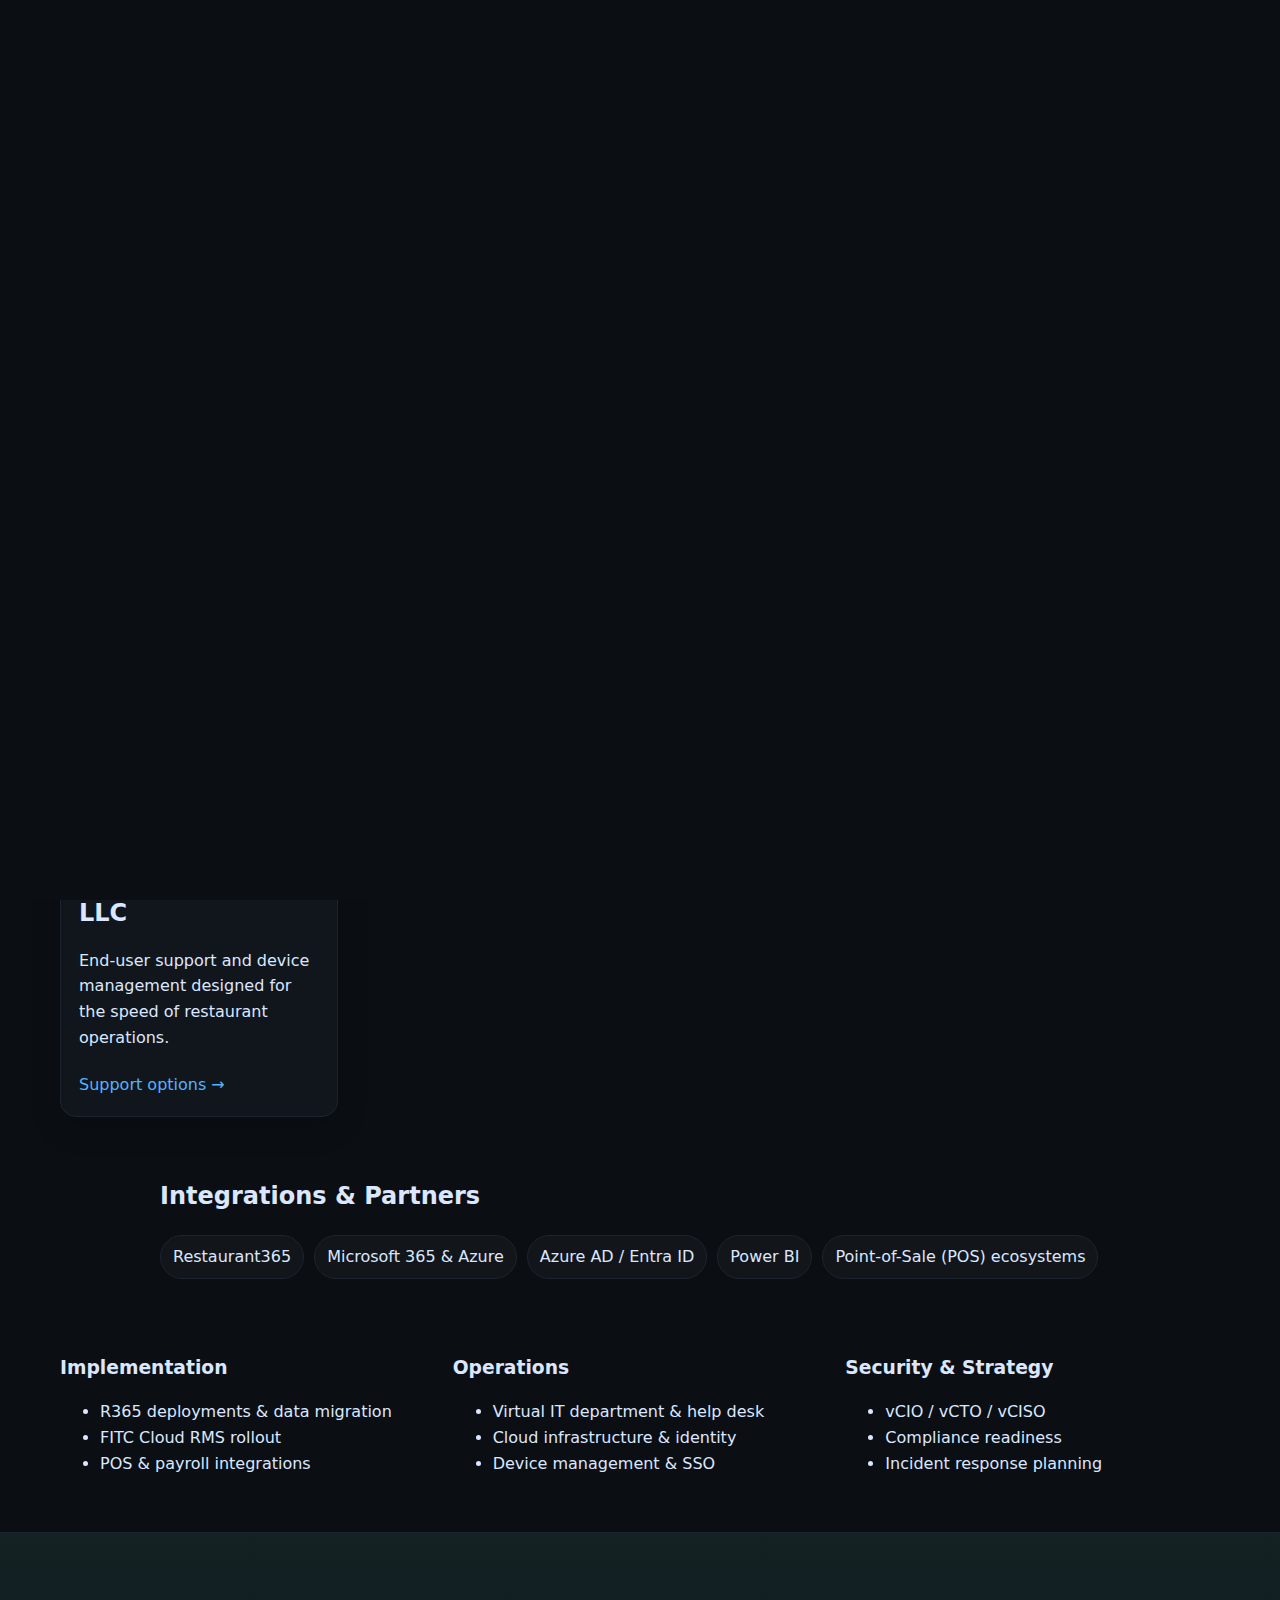
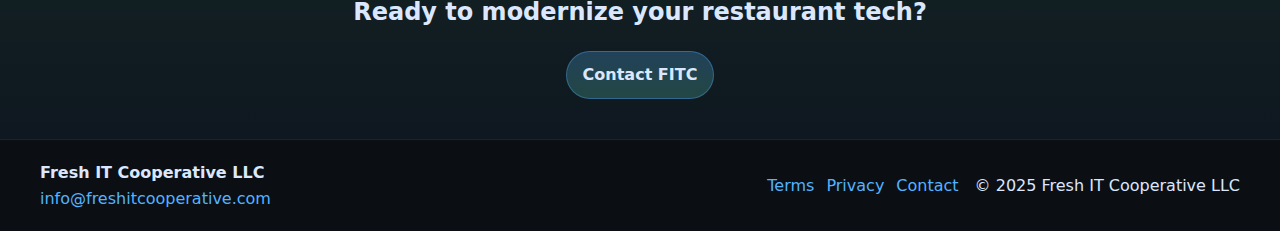
<file: index.html>
<!doctype html>
<html lang="en">
<head>
  <meta charset="utf-8" />
  <meta name="viewport" content="width=device-width, initial-scale=1" />
  <title>Fresh IT Cooperative LLC (FITC) — Restaurant Tech & Virtual IT</title>
  <meta name="description" content="Fresh IT Cooperative LLC (FITC) delivers Restaurant365 consulting, a cloud Restaurant Management System (RMS), and fully staffed virtual IT with vCIO, vCTO, and vCISO services." />
  <meta property="og:title" content="Fresh IT Cooperative LLC (FITC)" />
  <meta property="og:description" content="Restaurant365 partner • FITC Cloud RMS • Virtual IT • vCIO • vCTO • vCISO" />
  <meta property="og:type" content="website" />
  <meta property="og:url" content="https://freshitcooperative.com/" />
  <meta property="og:image" content="/assets/img/Logo0.png" />
  <link rel="icon" href="/assets/img/Logo0.png" />
  <link rel="preload" href="/assets/img/Logo0.png" as="image">
  <link rel="stylesheet" href="/assets/css/styles.css" />
</head>
<body>
  <!-- Splash (simulated "video" animation using CSS keyframes). Replace with an MP4/WebM by adding #splashVideo in markup if desired. -->
  <div id="splash" class="splash">
    <img src="/assets/img/Logo0.png" alt="FITC logo" class="splash-logo" />
  </div>

  <header class="site-header">
    <a class="brand" href="/"><img src="/assets/img/Logo0.png" alt="FITC logo" class="brand-logo"> <span>Fresh IT Cooperative LLC</span></a>
    <nav class="nav">
      <a href="#solutions">Solutions</a>
      <a href="#partners">Partners</a>
      <a href="https://fitc.cloud" target="_blank" rel="noopener">FITC Cloud RMS</a>
      <a href="#services">Services</a>
      <a href="/contact.html" class="btn">Contact</a>
    </nav>
  </header>

  <main>
    <section class="hero">
      <div class="hero-inner">
        <h1>Restaurant Technology, Done Right.</h1>
        <p>FITC is a <strong>Restaurant365</strong> partner with our own <strong>FITC Cloud RMS</strong>, plus fully staffed virtual IT and executive-as-a-service: <strong>vCIO</strong>, <strong>vCTO</strong>, and <strong>vCISO</strong>.</p>
        <div class="hero-ctas">
          <a href="https://fitc.cloud" target="_blank" rel="noopener" class="btn primary">Explore FITC Cloud</a>
          <a href="/contact.html" class="btn">Schedule a consult</a>
        </div>
      </div>
    </section>

    <section id="solutions" class="grid">
      <article class="card">
        <h2>FITC Cloud RMS</h2>
        <p>Modern, scalable restaurant back-office system—inventory, scheduling, accounting integrations, and analytics—built for multi-location operators.</p>
        <a href="https://fitc.cloud" target="_blank" rel="noopener" class="link">Launch FITC Cloud →</a>
      </article>

      <article class="card">
        <h2>Restaurant365 Partner</h2>
        <p>Deploy, integrate, and optimize Restaurant365. We handle data migration, workflows, BI, and training.</p>
        <a href="/contact.html" class="link">Talk to an R365 expert →</a>
      </article>

      <article class="card">
        <h2>Virtual IT Department</h2>
        <p>From help desk to infrastructure and security hardening—your fully staffed IT team with predictable cost.</p>
        <a href="/contact.html" class="link">Get a tailored plan →</a>
      </article>

      <article class="card">
        <h2>Executive-as-a-Service</h2>
        <p>Strategic leadership on demand: <strong>vCIO</strong> for IT roadmap, <strong>vCTO</strong> for product/engineering, <strong>vCISO</strong> for security & compliance.</p>
        <a href="/contact.html" class="link">Engage a fractional leader →</a>
      </article>

      <article class="card">
        <h2>Fresh Support LLC</h2>
        <p>End-user support and device management designed for the speed of restaurant operations.</p>
        <a href="/contact.html" class="link">Support options →</a>
      </article>
    </section>

    <section id="partners" class="panel">
      <h2>Integrations & Partners</h2>
      <ul class="chips">
        <li class="chip">Restaurant365</li>
        <li class="chip">Microsoft 365 & Azure</li>
        <li class="chip">Azure AD / Entra ID</li>
        <li class="chip">Power BI</li>
        <li class="chip">Point-of-Sale (POS) ecosystems</li>
      </ul>
    </section>

    <section id="services" class="three-col">
      <div>
        <h3>Implementation</h3>
        <ul>
          <li>R365 deployments & data migration</li>
          <li>FITC Cloud RMS rollout</li>
          <li>POS & payroll integrations</li>
        </ul>
      </div>
      <div>
        <h3>Operations</h3>
        <ul>
          <li>Virtual IT department & help desk</li>
          <li>Cloud infrastructure & identity</li>
          <li>Device management & SSO</li>
        </ul>
      </div>
      <div>
        <h3>Security & Strategy</h3>
        <ul>
          <li>vCIO / vCTO / vCISO</li>
          <li>Compliance readiness</li>
          <li>Incident response planning</li>
        </ul>
      </div>
    </section>

    <section class="cta-strip">
      <h2>Ready to modernize your restaurant tech?</h2>
      <a href="/contact.html" class="btn primary">Contact FITC</a>
    </section>
  </main>

  <footer class="site-footer">
    <div class="footer-grid">
      <div>
        <strong>Fresh IT Cooperative LLC</strong><br/>
        <a href="mailto:info@freshitcooperative.com">info@freshitcooperative.com</a>
      </div>
      <nav>
        <a href="/terms.html">Terms</a>
        <a href="/privacy.html">Privacy</a>
        <a href="/contact.html">Contact</a>
      </nav>
      <div class="copyright">© 2025 Fresh IT Cooperative LLC</div>
    </div>
  </footer>

  <script src="/assets/js/main.js" defer></script>
</body>
</html>
</file>
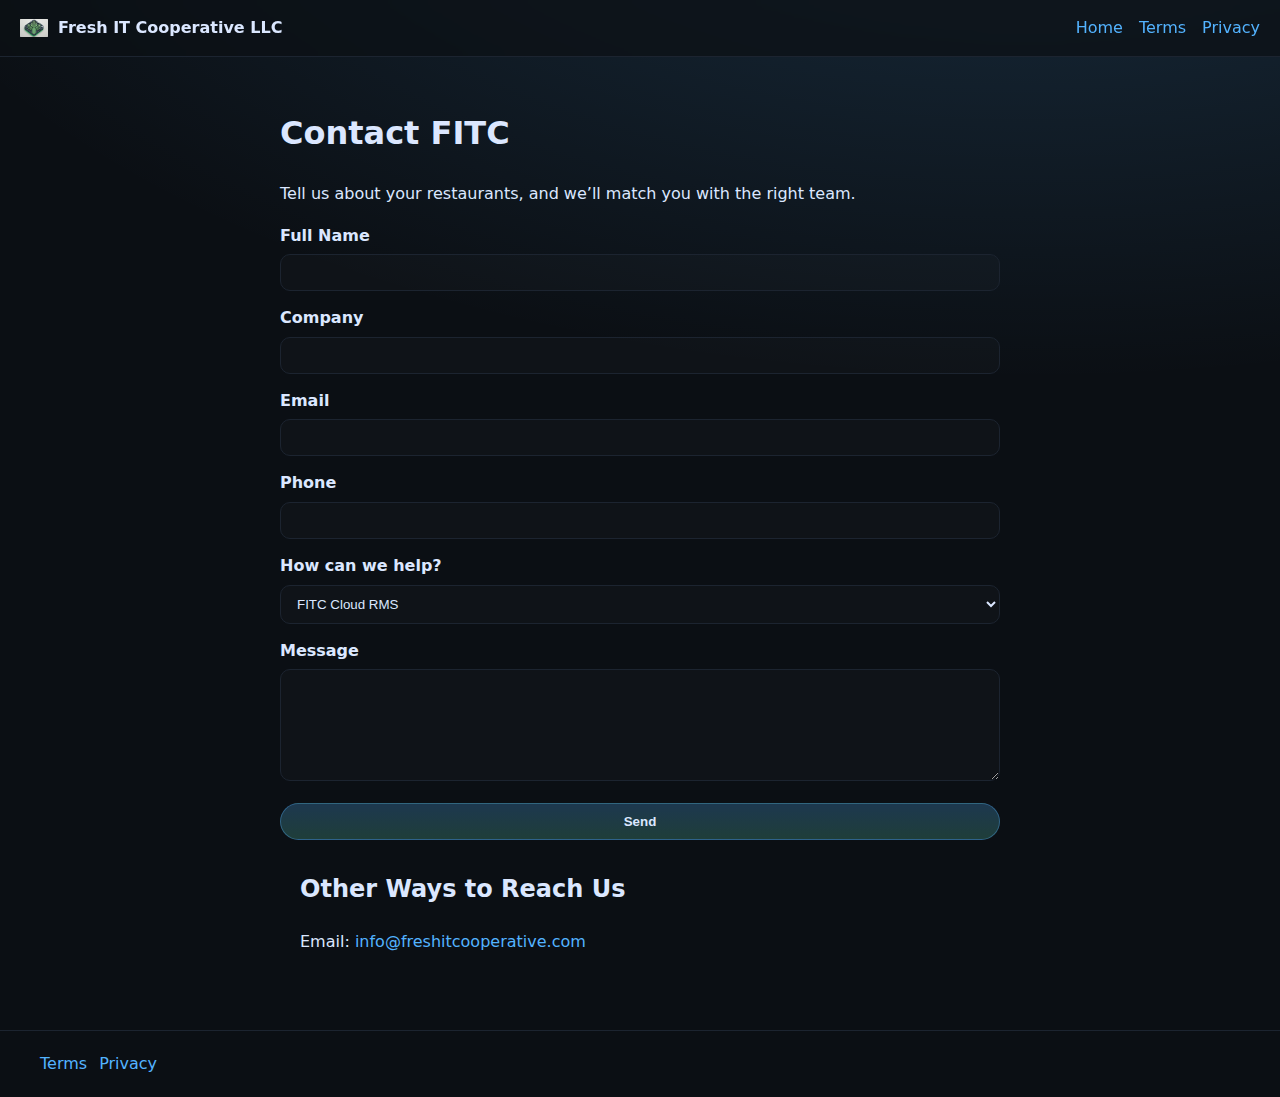
<file: contact.html>
<!doctype html>
<html lang="en">
<head>
  <meta charset="utf-8" />
  <meta name="viewport" content="width=device-width, initial-scale=1" />
  <title>Contact • Fresh IT Cooperative LLC (FITC)</title>
  <meta name="description" content="Contact Fresh IT Cooperative for FITC Cloud RMS, Restaurant365 services, and Virtual IT." />
  <link rel="stylesheet" href="/assets/css/styles.css" />
</head>
<body>
  <header class="site-header">
    <a class="brand" href="/"><img src="/assets/img/Logo0.png" alt="FITC logo" class="brand-logo"> <span>Fresh IT Cooperative LLC</span></a>
    <nav class="nav">
      <a href="/">Home</a>
      <a href="/terms.html">Terms</a>
      <a href="/privacy.html">Privacy</a>
    </nav>
  </header>

  <main class="narrow">
    <h1>Contact FITC</h1>
    <p>Tell us about your restaurants, and we’ll match you with the right team.</p>

    <!-- NOTE: For production submissions, connect to Microsoft Power Automate, Azure Functions, or Microsoft Forms.
         The form below uses a 'mailto:' fallback for quick start. -->
    <form class="form" action="mailto:info@freshitcooperative.com" method="post" enctype="text/plain">
      <label>Full Name
        <input type="text" name="name" required>
      </label>
      <label>Company
        <input type="text" name="company">
      </label>
      <label>Email
        <input type="email" name="email" required>
      </label>
      <label>Phone
        <input type="tel" name="phone">
      </label>
      <label>How can we help?
        <select name="topic">
          <option value="fitc-cloud">FITC Cloud RMS</option>
          <option value="r365">Restaurant365 services</option>
          <option value="virtual-it">Virtual IT department</option>
          <option value="executive-services">vCIO / vCTO / vCISO</option>
          <option value="fresh-support">Fresh Support</option>
          <option value="other">Other</option>
        </select>
      </label>
      <label>Message
        <textarea name="message" rows="6" required></textarea>
      </label>
      <button type="submit" class="btn primary">Send</button>
    </form>

    <section class="panel">
      <h2>Other Ways to Reach Us</h2>
      <p>Email: <a href="mailto:info@freshitcooperative.com">info@freshitcooperative.com</a></p>
    </section>
  </main>

  <footer class="site-footer">
    <div class="footer-grid">
      <nav>
        <a href="/terms.html">Terms</a>
        <a href="/privacy.html">Privacy</a>
      </nav>
    </div>
  </footer>
</body>
</html>
</file>
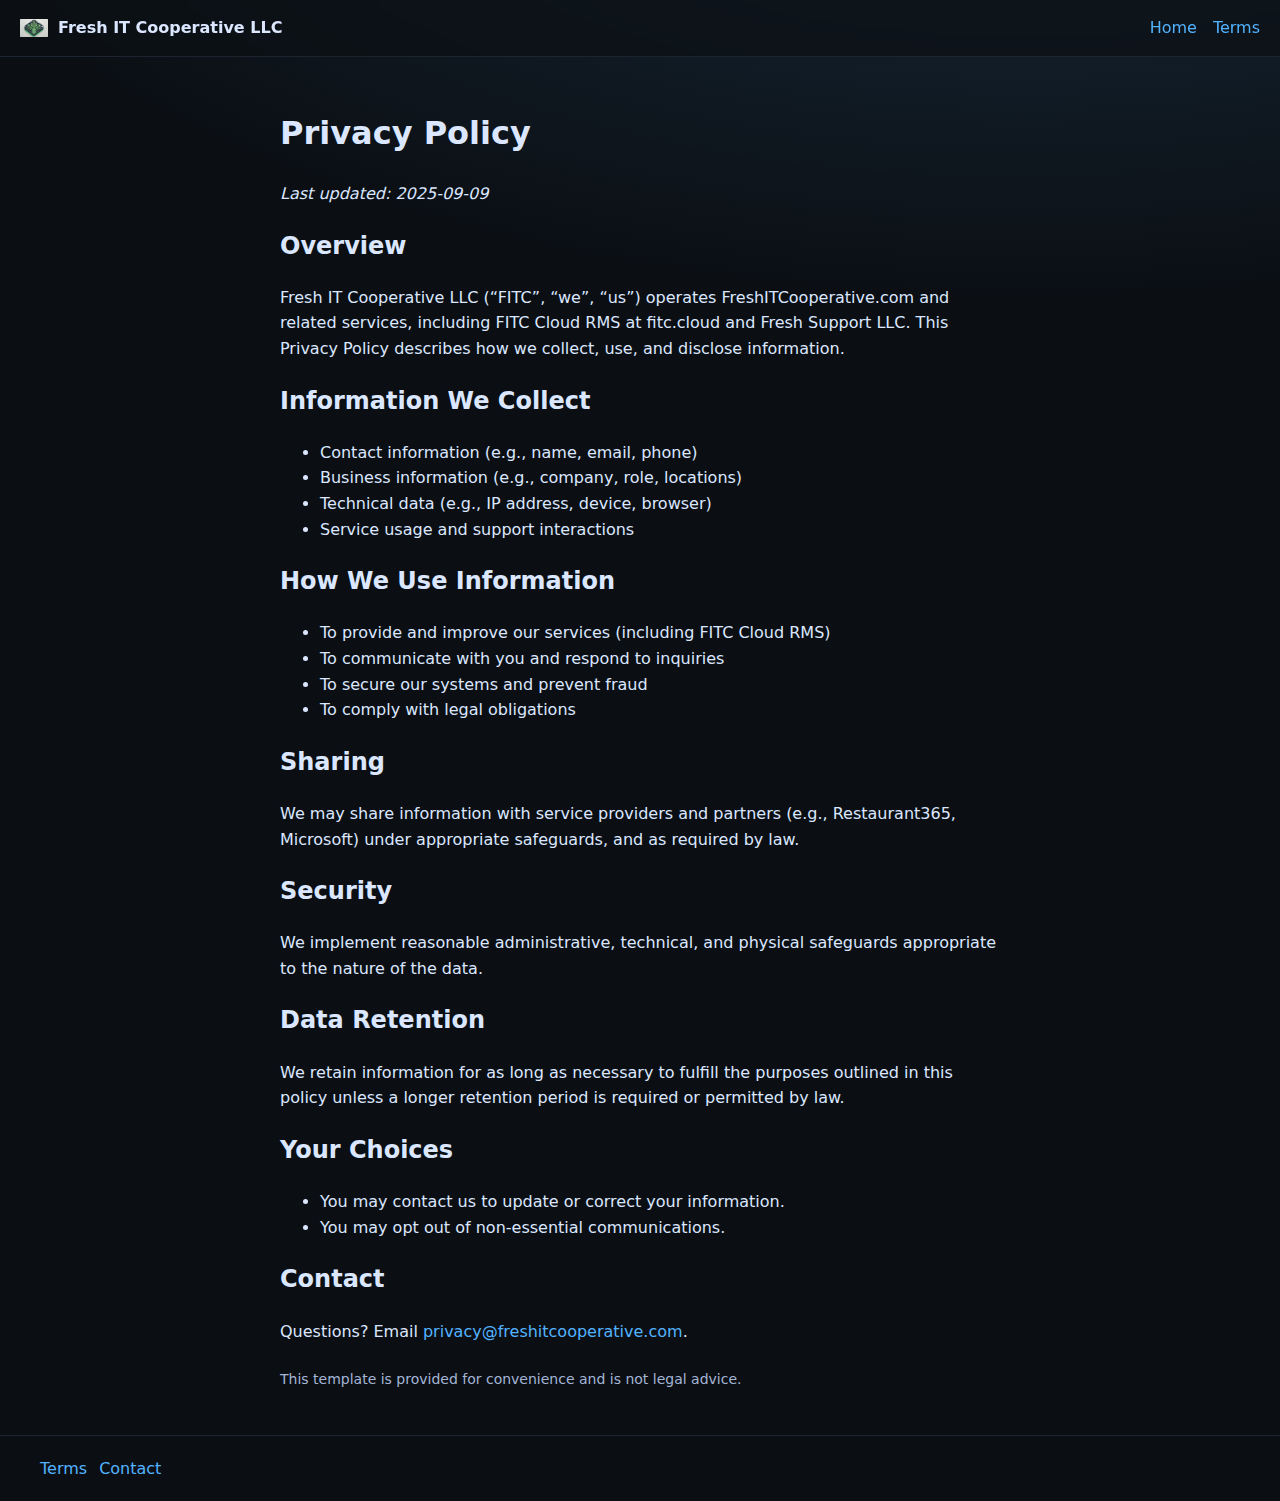
<file: privacy.html>
<!doctype html>
<html lang="en">
<head>
  <meta charset="utf-8" />
  <meta name="viewport" content="width=device-width, initial-scale=1" />
  <title>Privacy Policy • Fresh IT Cooperative LLC (FITC)</title>
  <meta name="description" content="Privacy Policy for Fresh IT Cooperative LLC." />
  <link rel="stylesheet" href="/assets/css/styles.css" />
</head>
<body>
  <header class="site-header">
    <a class="brand" href="/"><img src="/assets/img/Logo0.png" alt="FITC logo" class="brand-logo"> <span>Fresh IT Cooperative LLC</span></a>
    <nav class="nav">
      <a href="/">Home</a>
      <a href="/terms.html">Terms</a>
    </nav>
  </header>

  <main class="legal narrow">
    <h1>Privacy Policy</h1>
    <p><em>Last updated: 2025-09-09</em></p>

    <h2>Overview</h2>
    <p>Fresh IT Cooperative LLC (“FITC”, “we”, “us”) operates FreshITCooperative.com and related services, including FITC Cloud RMS at fitc.cloud and Fresh Support LLC. This Privacy Policy describes how we collect, use, and disclose information.</p>

    <h2>Information We Collect</h2>
    <ul>
      <li>Contact information (e.g., name, email, phone)</li>
      <li>Business information (e.g., company, role, locations)</li>
      <li>Technical data (e.g., IP address, device, browser)</li>
      <li>Service usage and support interactions</li>
    </ul>

    <h2>How We Use Information</h2>
    <ul>
      <li>To provide and improve our services (including FITC Cloud RMS)</li>
      <li>To communicate with you and respond to inquiries</li>
      <li>To secure our systems and prevent fraud</li>
      <li>To comply with legal obligations</li>
    </ul>

    <h2>Sharing</h2>
    <p>We may share information with service providers and partners (e.g., Restaurant365, Microsoft) under appropriate safeguards, and as required by law.</p>

    <h2>Security</h2>
    <p>We implement reasonable administrative, technical, and physical safeguards appropriate to the nature of the data.</p>

    <h2>Data Retention</h2>
    <p>We retain information for as long as necessary to fulfill the purposes outlined in this policy unless a longer retention period is required or permitted by law.</p>

    <h2>Your Choices</h2>
    <ul>
      <li>You may contact us to update or correct your information.</li>
      <li>You may opt out of non-essential communications.</li>
    </ul>

    <h2>Contact</h2>
    <p>Questions? Email <a href="mailto:privacy@freshitcooperative.com">privacy@freshitcooperative.com</a>.</p>

    <p class="disclaimer">This template is provided for convenience and is not legal advice.</p>
  </main>

  <footer class="site-footer">
    <div class="footer-grid">
      <nav>
        <a href="/terms.html">Terms</a>
        <a href="/contact.html">Contact</a>
      </nav>
    </div>
  </footer>
</body>
</html>
</file>
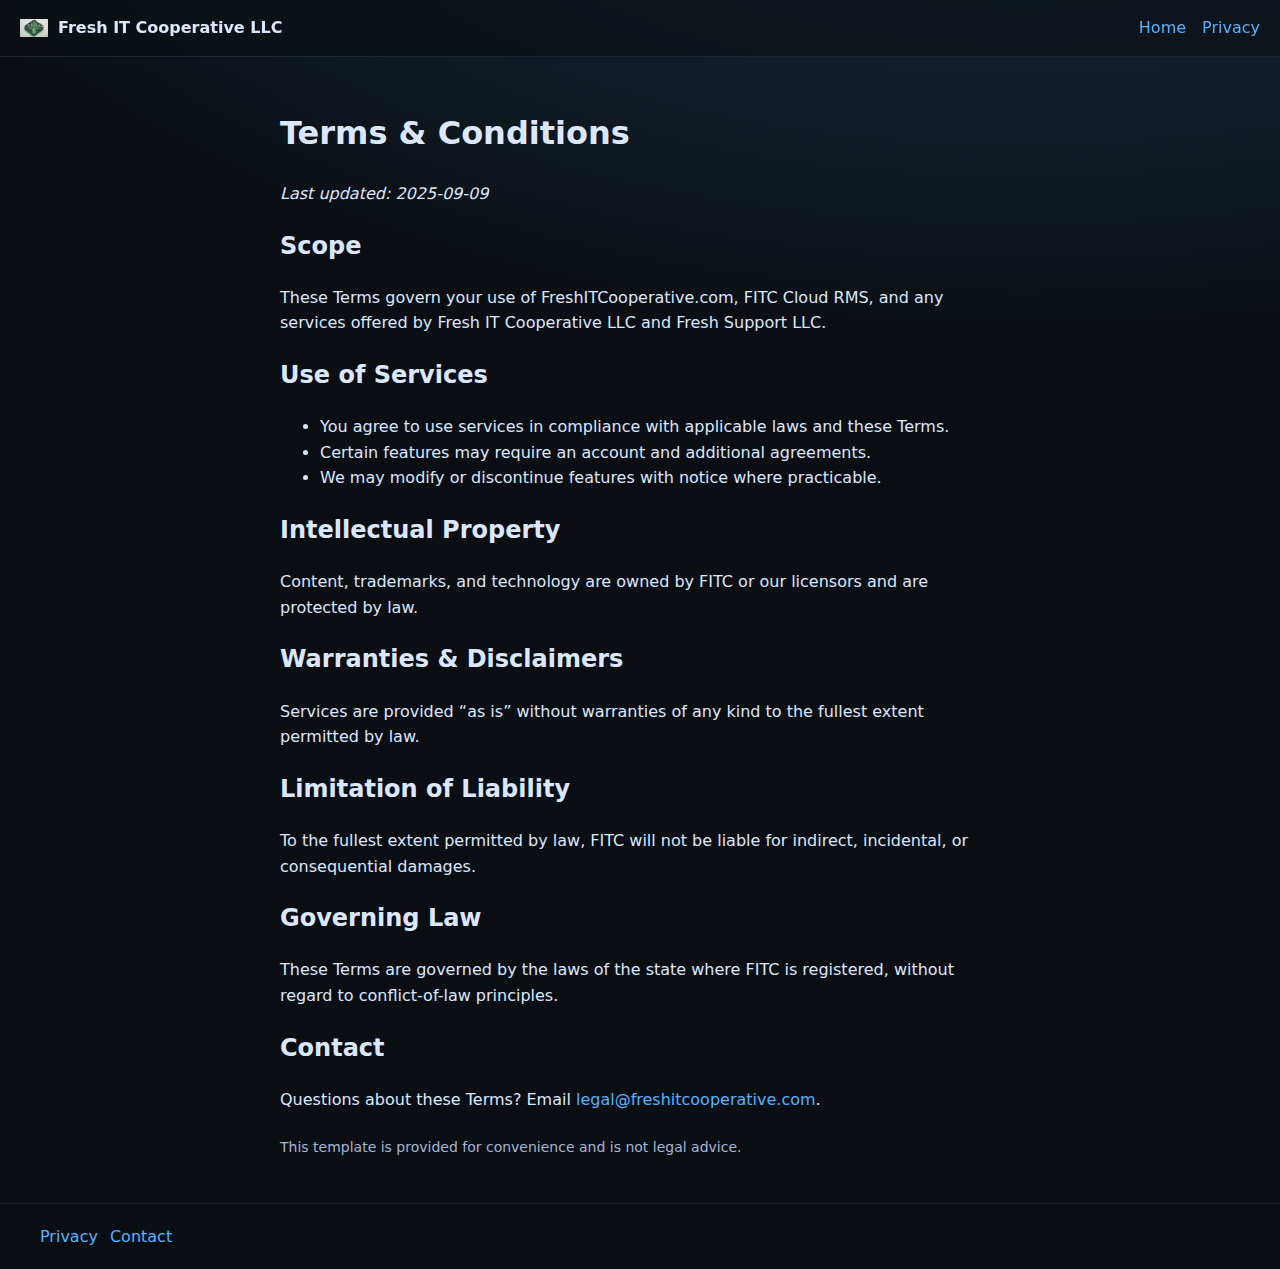
<file: terms.html>
<!doctype html>
<html lang="en">
<head>
  <meta charset="utf-8" />
  <meta name="viewport" content="width=device-width, initial-scale=1" />
  <title>Terms & Conditions • Fresh IT Cooperative LLC (FITC)</title>
  <meta name="description" content="Terms and Conditions for services provided by Fresh IT Cooperative LLC." />
  <link rel="stylesheet" href="/assets/css/styles.css" />
</head>
<body>
  <header class="site-header">
    <a class="brand" href="/"><img src="/assets/img/Logo0.png" alt="FITC logo" class="brand-logo"> <span>Fresh IT Cooperative LLC</span></a>
    <nav class="nav">
      <a href="/">Home</a>
      <a href="/privacy.html">Privacy</a>
    </nav>
  </header>

  <main class="legal narrow">
    <h1>Terms &amp; Conditions</h1>
    <p><em>Last updated: 2025-09-09</em></p>

    <h2>Scope</h2>
    <p>These Terms govern your use of FreshITCooperative.com, FITC Cloud RMS, and any services offered by Fresh IT Cooperative LLC and Fresh Support LLC.</p>

    <h2>Use of Services</h2>
    <ul>
      <li>You agree to use services in compliance with applicable laws and these Terms.</li>
      <li>Certain features may require an account and additional agreements.</li>
      <li>We may modify or discontinue features with notice where practicable.</li>
    </ul>

    <h2>Intellectual Property</h2>
    <p>Content, trademarks, and technology are owned by FITC or our licensors and are protected by law.</p>

    <h2>Warranties & Disclaimers</h2>
    <p>Services are provided “as is” without warranties of any kind to the fullest extent permitted by law.</p>

    <h2>Limitation of Liability</h2>
    <p>To the fullest extent permitted by law, FITC will not be liable for indirect, incidental, or consequential damages.</p>

    <h2>Governing Law</h2>
    <p>These Terms are governed by the laws of the state where FITC is registered, without regard to conflict-of-law principles.</p>

    <h2>Contact</h2>
    <p>Questions about these Terms? Email <a href="mailto:legal@freshitcooperative.com">legal@freshitcooperative.com</a>.</p>

    <p class="disclaimer">This template is provided for convenience and is not legal advice.</p>
  </main>

  <footer class="site-footer">
    <div class="footer-grid">
      <nav>
        <a href="/privacy.html">Privacy</a>
        <a href="/contact.html">Contact</a>
      </nav>
    </div>
  </footer>
</body>
</html>
</file>
<file: assets/css/styles.css>
/* Basic, modern, accessible styles */
:root {
  --bg: #0b0f14;
  --card: #11161d;
  --text: #dbe7ff;
  --muted: #a4b5d6;
  --brand: #53b3ff;
  --brand-2: #73ffd5;
  --border: #1c2430;
}

* { box-sizing: border-box; }
html, body { margin: 0; padding: 0; }
body {
  font-family: system-ui, -apple-system, Segoe UI, Roboto, Ubuntu, Cantarell, Noto Sans, 'Helvetica Neue', Arial, 'Apple Color Emoji', 'Segoe UI Emoji';
  color: var(--text);
  background: radial-gradient(1200px 600px at 80% -20%, rgba(83,179,255,.2), transparent), var(--bg);
  line-height: 1.6;
}

a { color: var(--brand); text-decoration: none; }
a:hover { text-decoration: underline; }

/* Splash animation */
.splash {
  position: fixed; inset: 0; display: grid; place-items: center;
  background: var(--bg); z-index: 9999; animation: splash-out 1.8s ease 1.2s forwards;
}
.splash-logo {
  width: clamp(120px, 20vw, 240px);
  opacity: 0; transform: scale(.9) rotate(0.5deg);
  animation: logo-in 1.2s ease forwards, logo-pulse 1.6s ease-in-out .9s 1 alternate;
  filter: drop-shadow(0 8px 30px rgba(83,179,255,.35));
}
@keyframes logo-in { to { opacity: 1; transform: scale(1) rotate(0deg);} }
@keyframes logo-pulse { from { filter: drop-shadow(0 8px 20px rgba(83,179,255,.25)); } to { filter: drop-shadow(0 12px 45px rgba(115,255,213,.45)); } }
@keyframes splash-out { to { opacity: 0; visibility: hidden; } }

.site-header {
  position: sticky; top: 0; display: flex; gap: 16px; align-items: center; justify-content: space-between;
  padding: 14px 20px; background: rgba(11,15,20,.7); backdrop-filter: blur(8px); border-bottom: 1px solid var(--border);
}
.brand { display: flex; align-items: center; gap: 10px; font-weight: 700; color: var(--text); }
.brand-logo { height: 28px; width: 28px; object-fit: contain; border-radius: 6px; }

.nav { display: flex; gap: 16px; align-items: center; }
.nav .btn { margin-left: 8px; }

.btn {
  display: inline-flex; align-items: center; justify-content: center;
  padding: 10px 16px; border-radius: 999px; border: 1px solid var(--border);
  background: linear-gradient(180deg, rgba(83,179,255,.1), rgba(83,179,255,.05));
  color: var(--text); font-weight: 600;
}
.btn.primary {
  background: linear-gradient(180deg, rgba(83,179,255,.25), rgba(115,255,213,.2));
  border-color: rgba(83,179,255,.35);
}

.hero {
  padding: clamp(48px, 8vw, 120px) 20px 40px;
  background: radial-gradient(900px 400px at 20% -10%, rgba(115,255,213,.15), transparent);
}
.hero-inner { max-width: 1000px; margin: 0 auto; text-align: left; }
.hero h1 { font-size: clamp(28px, 5vw, 56px); line-height: 1.1; margin: 0 0 12px; }
.hero p { color: var(--muted); font-size: clamp(16px, 2.2vw, 20px); margin: 0 0 18px; }
.hero-ctas { display: flex; gap: 12px; flex-wrap: wrap; }

.grid {
  display: grid; gap: 16px; grid-template-columns: repeat(auto-fit, minmax(240px, 1fr));
  padding: 30px 20px; max-width: 1200px; margin: 0 auto;
}
.card {
  background: var(--card); border: 1px solid var(--border); border-radius: 16px; padding: 18px;
  box-shadow: 0 10px 30px rgba(0,0,0,.2);
}
.card h2 { margin: 0 0 6px; }
.card .link { display: inline-block; margin-top: 6px; }

.panel { padding: 30px 20px; max-width: 1000px; margin: 0 auto; }
.panel h2 { margin-top: 0; }
.chips { display: flex; gap: 10px; flex-wrap: wrap; padding: 0; list-style: none; }
.chip { padding: 8px 12px; border-radius: 999px; border: 1px solid var(--border); background: rgba(255,255,255,.03); }

.three-col { display: grid; grid-template-columns: repeat(auto-fit, minmax(220px, 1fr)); gap: 18px; padding: 10px 20px 40px; max-width: 1200px; margin: 0 auto; }
.three-col h3 { margin-bottom: 8px; }

.cta-strip {
  padding: 40px 20px; text-align: center; border-top: 1px solid var(--border);
  background: linear-gradient(180deg, rgba(115,255,213,.08), rgba(83,179,255,.05));
}

.site-footer { padding: 20px; border-top: 1px solid var(--border); }
.footer-grid { display: grid; grid-template-columns: 1fr auto auto; align-items: center; gap: 16px; max-width: 1200px; margin: 0 auto; }
.footer-grid nav { display: flex; gap: 12px; }

.narrow { max-width: 760px; margin: 0 auto; padding: 30px 20px; }
.form { display: grid; gap: 14px; }
.form label { display: grid; gap: 6px; font-weight: 600; }
.form input, .form select, .form textarea {
  padding: 10px 12px; border-radius: 10px; border: 1px solid var(--border);
  background: rgba(255,255,255,.02); color: var(--text);
}
.form button { margin-top: 8px; }

.legal .disclaimer { color: var(--muted); font-size: 14px; margin-top: 24px; }
</file>
